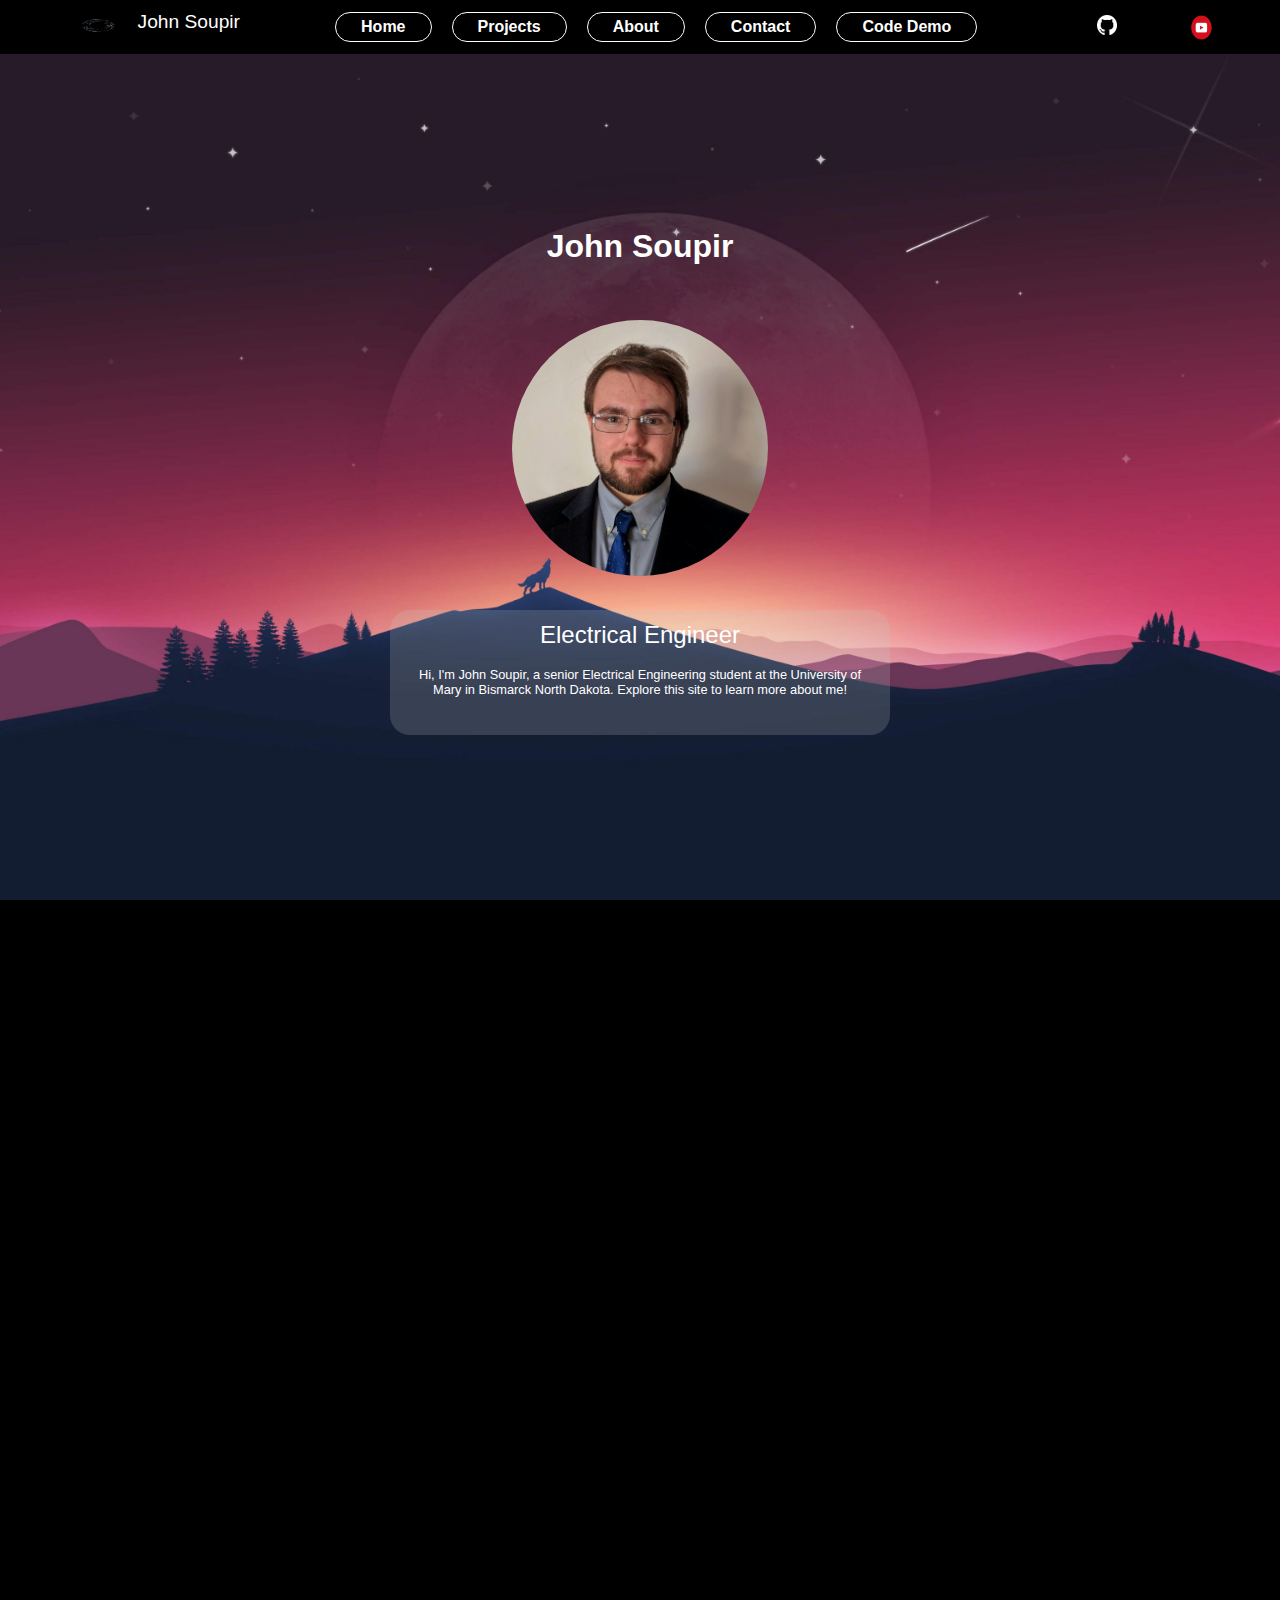
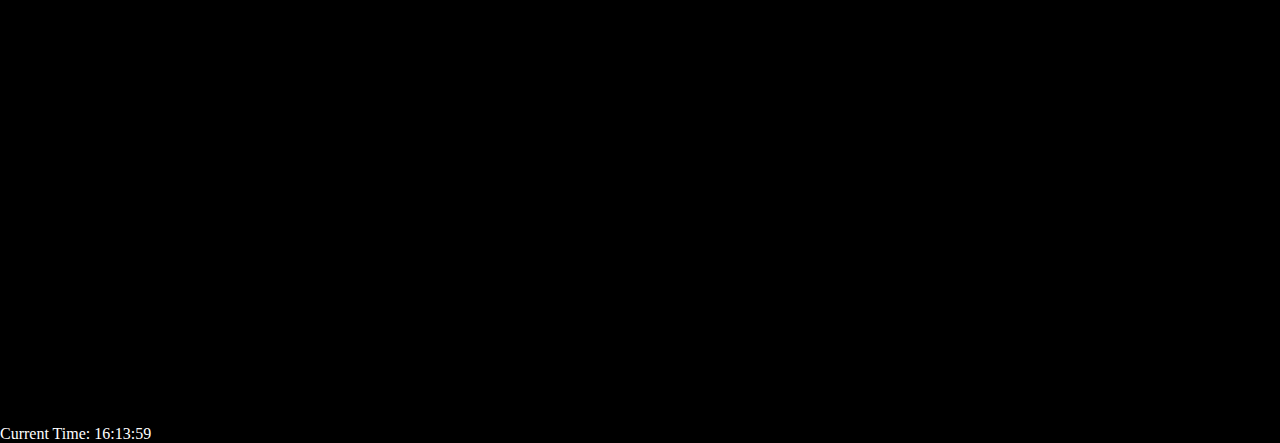
<file: index.html>
<!DOCTYPE html>
<html lang="en">

  <head>
    <meta charset="utf-8"i/>
    <title>Soupir - Home</title>
    <link rel="stylesheet" type="text/css" href="styles.css" />
  </head>

  <script>
  function startTime() {
    const today = new Date();
    let h = today.getHours();
    let m = today.getMinutes();
    let s = today.getSeconds();
    m = checkTime(m);
    s = checkTime(s);
    document.getElementById('txt').innerHTML = "Current Time: " + h + ":" + m + ":" + s;
    setTimeout(startTime, 1000);
  }
  function checkTime(i) {
    if (i < 10) {i = "0" + i};  // add zero in front of numbers < 10
    return i;
  }
  </script>
    
  <body onload="startTime()">
    <header>
      <nav>
	<ul class="icon">
	  <li> <a class="logolink" href="https://github.com/johnsoupir"> <img src="Images/spinner.webp" alt="github logo" height="15" width="50"  /> </a>  </li>
          <li> John Soupir </li>
	</ul>
        <ul>
          <li><a href="index.html">Home</a></li>
          <li><a href="projects.html">Projects</a></li>
          <li><a href="about.html">About</a></li>
          <li><a href="contact.html">Contact</a></li>
          <li><a href="codedemo.html">Code Demo</a></li>
        </ul>
	<ul class="icon">
	  <li> <a class="logolink" href="https://github.com/johnsoupir"> <img src="gitlogo.png" alt="github logo" height="20" width="20"  /> </a>  </li>
	  <li> <a class="logolink" href="https://github.com/johnsoupir"> <img src="Images/youtube-logo.png" alt="github logo" height="25" width="30"  /> </a>  </li>
	</ul>
      </nav>
    </header>

    <h1 class="welcome-text">John Soupir</h1> 
    <img class="profilePhoto" src="Images/soupir.jpg" alt="Profile Photo"/>
    <div class="overlay">
    <p class="welcome-text" style="font-size: 1.5em; padding: 10px;">Electrical Engineer</p>
    <p class="welcome-text" style="font-size: 0.8em; top: 0px; padding: 0px 20px;">Hi, I'm John Soupir, a senior Electrical Engineering student at the University of Mary in Bismarck North Dakota. Explore this site to learn more about me! </p>
    </div>

    <article>
    </article>
    <div id="txt" style="color: white;"></div>
  </body>
</html>
</file>
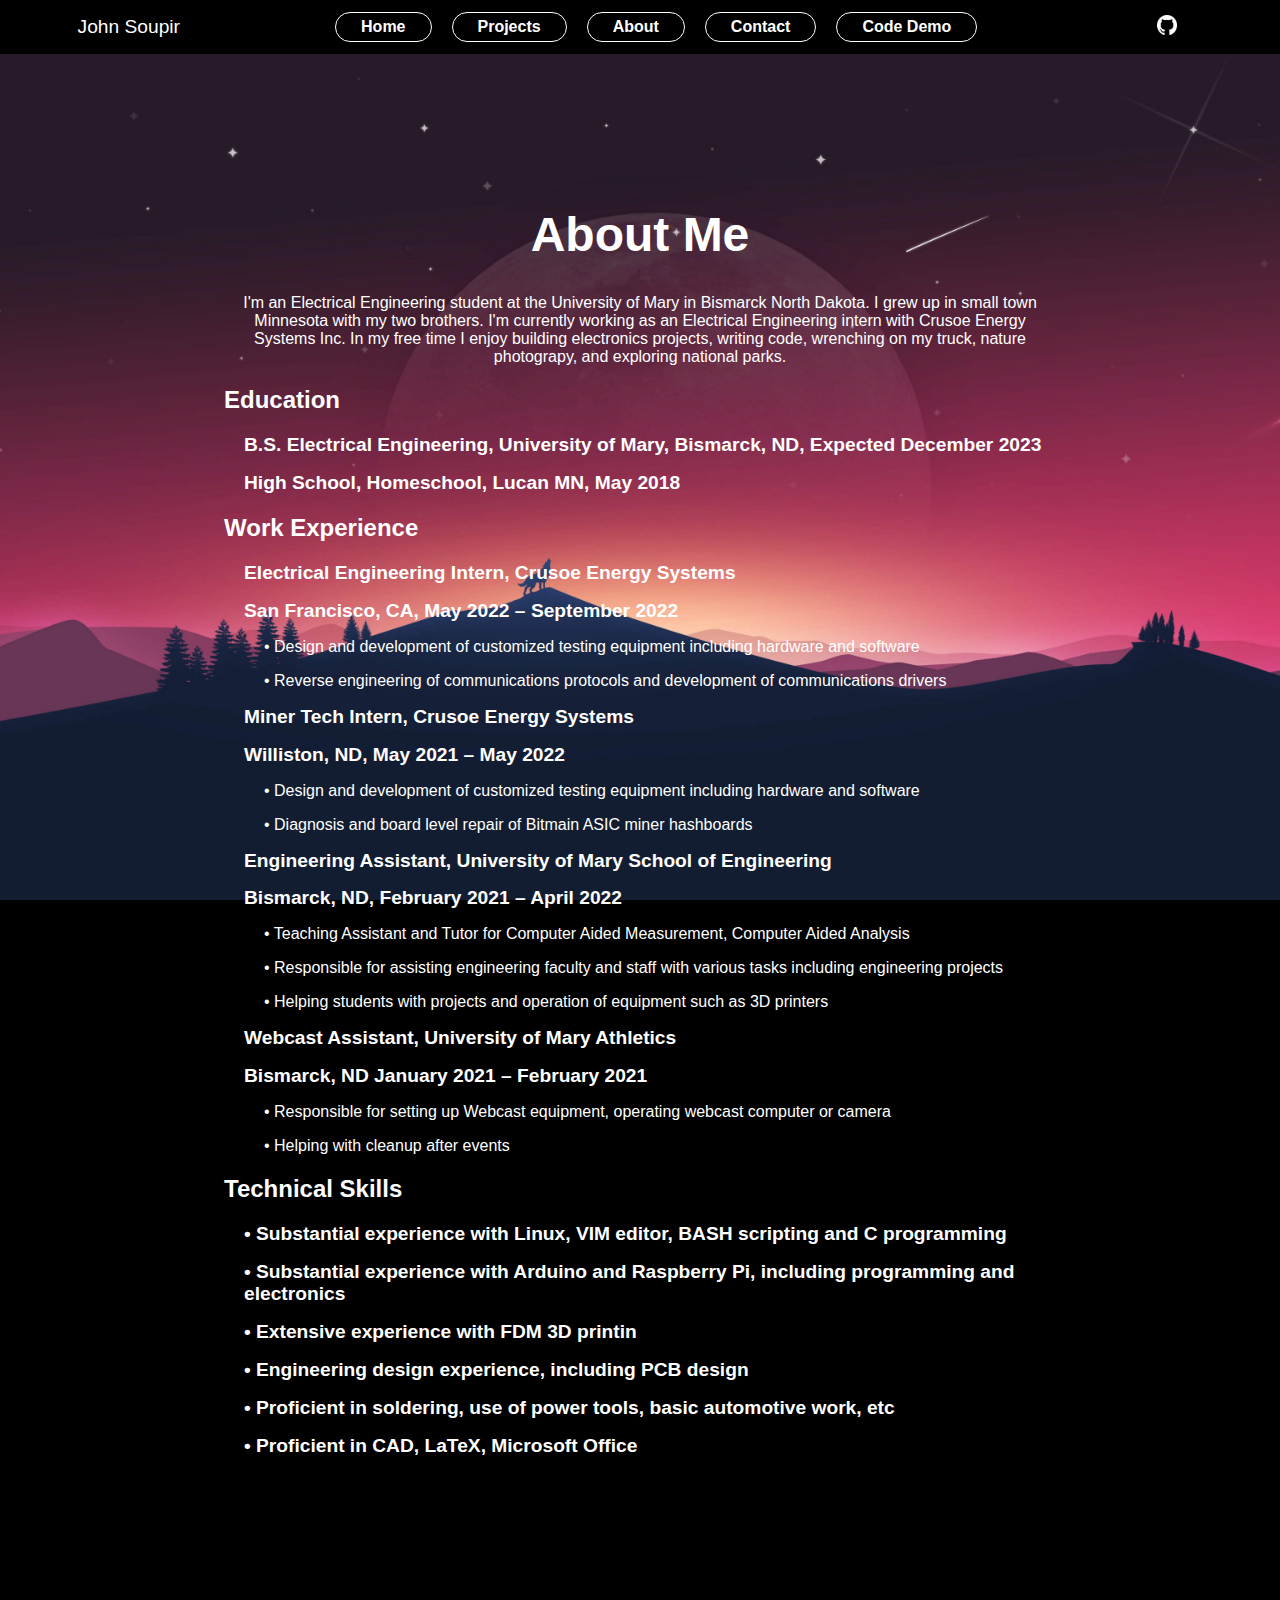
<file: about.html>
<!DOCTYPE html>
<html lang="en">

  <head>
    <meta charset="utf-8"i/>
    <title>About - Soupir</title>
    <link rel="stylesheet" type="text/css" href="styles.css" />
  </head>
  
  <body>
    <header>
      <nav>

	<ul class="icon">
	  <li> John Soupir </li>
	</ul>
        <ul>
          <li><a href="index.html">Home</a></li>
          <li><a href="projects.html">Projects</a></li>
          <li><a href="about.html">About</a></li>
          <li><a href="contact.html">Contact</a></li>
          <li><a href="codedemo.html">Code Demo</a></li>
        </ul>
	<ul class="icon">
	   <li> <a class="logolink" href="https://github.com/johnsoupir"> <img src="gitlogo.png" alt="github logo" height="20" width="20"  /> </a>  </li>
	</ul>
      </nav>
    </header>

    <article>
      <p>
	 <h1 class="sectionTitle">About Me</h1> 
	 <p> I'm an Electrical Engineering student at the University of Mary in Bismarck North Dakota. I grew up in small town Minnesota with my two brothers. I'm currently working as an Electrical Engineering intern with Crusoe Energy Systems Inc. In my free time I enjoy building electronics projects, writing code, wrenching on my truck, nature photograpy, and exploring national parks.</p>

	 <h2 class="subSectionTitle">Education</h2>
	 <h2 class="subSubSectionTitle">B.S. Electrical Engineering, University of Mary, Bismarck, ND, Expected December 2023</h2>
	 <h2 class="subSubSectionTitle">High School, Homeschool, Lucan MN, May 2018</h2>



	 <h2 class="subSectionTitle">Work Experience</h2>
	 <h2 class="subSubSectionTitle">Electrical Engineering Intern, Crusoe Energy Systems</h2>
	 <h2 class="subSubSectionTitle">San Francisco, CA, May 2022 – September 2022 </h2>
	 <p class="sectionBody">• Design and development of customized testing equipment including hardware and software</p>
	 <p class="sectionBody">• Reverse engineering of communications protocols and development of communications drivers</p>


	 <h2 class="subSubSectionTitle">Miner Tech Intern, Crusoe Energy Systems</h2>
	 <h2 class="subSubSectionTitle">Williston, ND, May 2021 – May 2022</h2>
	 <p class="sectionBody">• Design and development of customized testing equipment including hardware and software</p>
	 <p class="sectionBody">• Diagnosis and board level repair of Bitmain ASIC miner hashboards</p>

	 <h2 class="subSubSectionTitle">Engineering Assistant, University of Mary School of Engineering</h2>
	 <h2 class="subSubSectionTitle">Bismarck, ND, February 2021 – April 2022</h2>
	 <p class="sectionBody">• Teaching Assistant and Tutor for Computer Aided Measurement, Computer Aided Analysis</p>
	 <p class="sectionBody">• Responsible for assisting engineering faculty and staff with various tasks including engineering projects</p>
	 <p class="sectionBody">• Helping students with projects and operation of equipment such as 3D printers</p>

	 <h2 class="subSubSectionTitle">Webcast Assistant, University of Mary Athletics</h2>
	 <h2 class="subSubSectionTitle">Bismarck, ND January 2021 – February 2021</h2>
	 <p class="sectionBody">• Responsible for setting up Webcast equipment, operating webcast computer or camera</p>
	 <p class="sectionBody">• Helping with cleanup after events</p>

	 <h2 class="subSectionTitle">Technical Skills</h2>


	 <h2 class="subSubSectionTitle">• Substantial experience with Linux, VIM editor, BASH scripting and C programming</h2>
	 <h2 class="subSubSectionTitle">• Substantial experience with Arduino and Raspberry Pi, including programming and electronics</h2>
	 <h2 class="subSubSectionTitle">• Extensive experience with FDM 3D printin</h2>
	 <h2 class="subSubSectionTitle">• Engineering design experience, including PCB design</h2>
	 <h2 class="subSubSectionTitle">• Proficient in soldering, use of power tools, basic automotive work, etc</h2>
	 <h2 class="subSubSectionTitle">• Proficient in CAD, LaTeX, Microsoft Office</h2>
      </p>
    </article>
   </body>
</html>
</file>
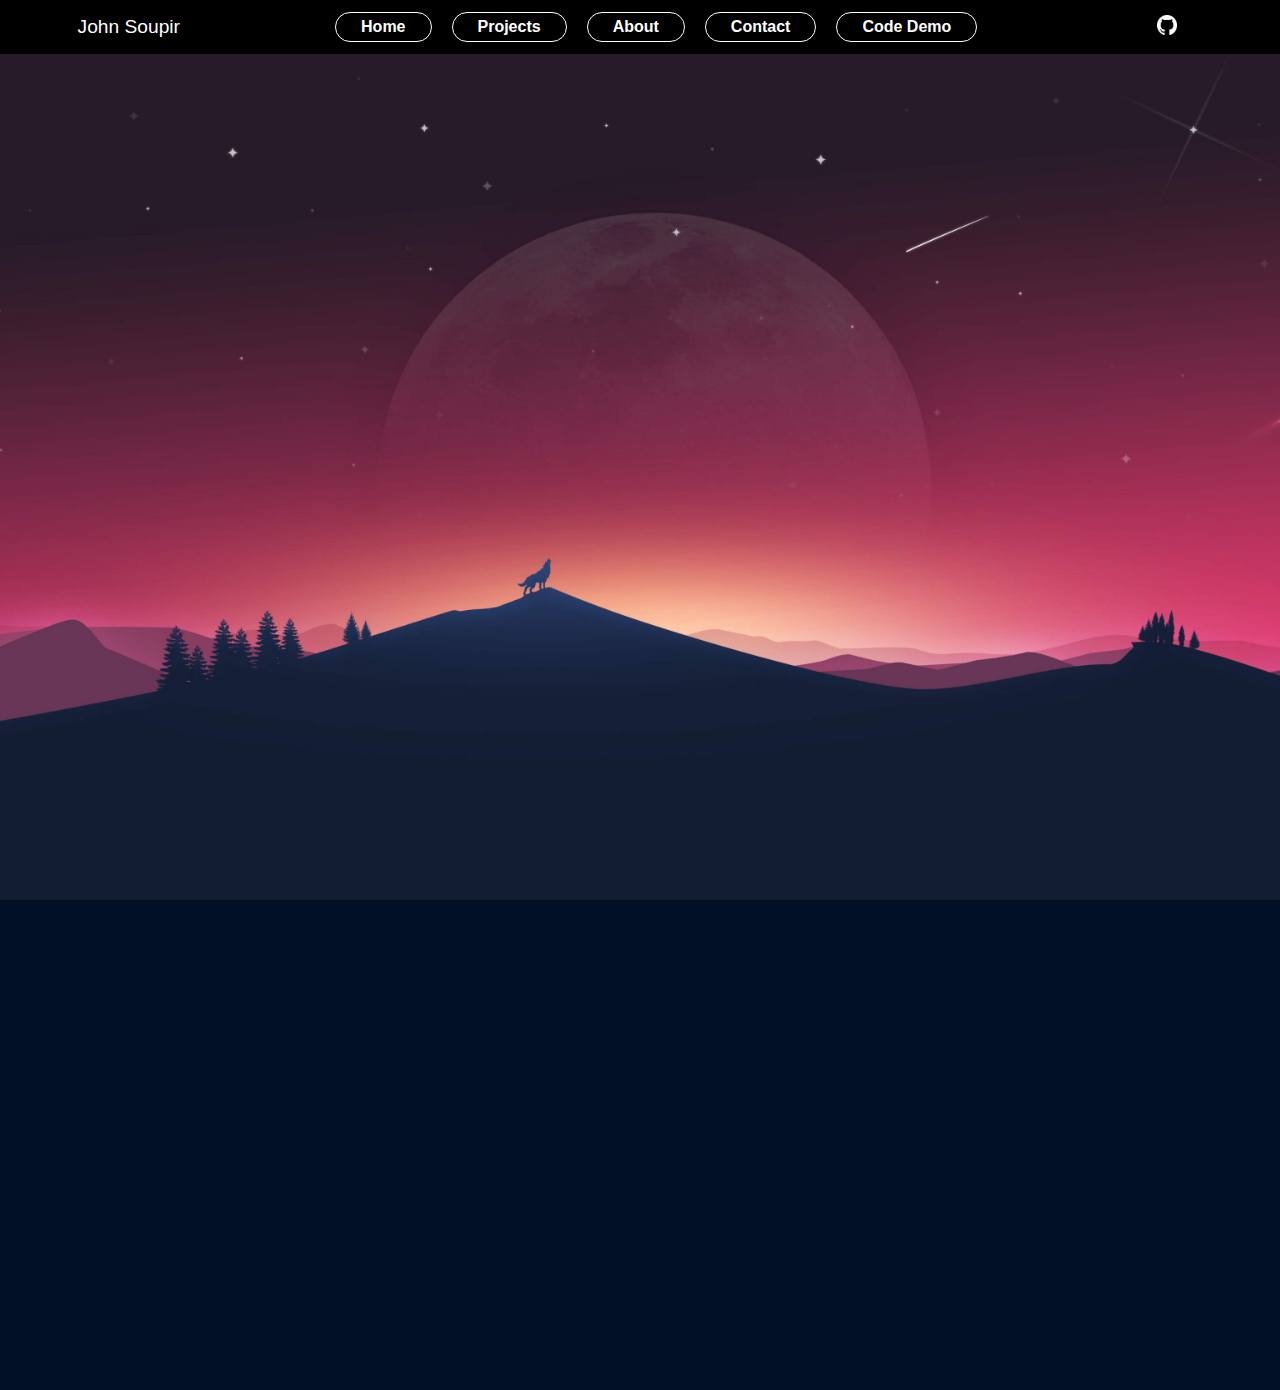
<file: codedemo.html>
<!DOCTYPE html>
<html lang="en">

  <head>
    <meta charset="utf-8"i/>
    <title>Contact - Soupir</title>
    <link rel="stylesheet" type="text/css" href="styles.css" />
    <link rel="stylesheet" type="text/css" href="stars.css" />
  </head>
  
  <body>
    <header>
      <nav>
	<ul class="icon">
	  <li> John Soupir </li>
	</ul>
	<ul>
          <li><a href="index.html">Home</a></li>
          <li><a href="projects.html">Projects</a></li>
          <li><a href="about.html">About</a></li>
          <li><a href="contact.html">Contact</a></li>
          <li><a href="codedemo.html">Code Demo</a></li>
        </ul>
	<ul class="icon">
	  <li> <a class="logolink" href="https://github.com/johnsoupir"> <img src="gitlogo.png" alt="github logo" height="20" width="20"  /> </a>  </li>
	</ul>
      </nav>
    </header>


    <article>
    <h1 class="sectionTitle"></h1> 
    
   </article>
  </body>
</html>
</file>
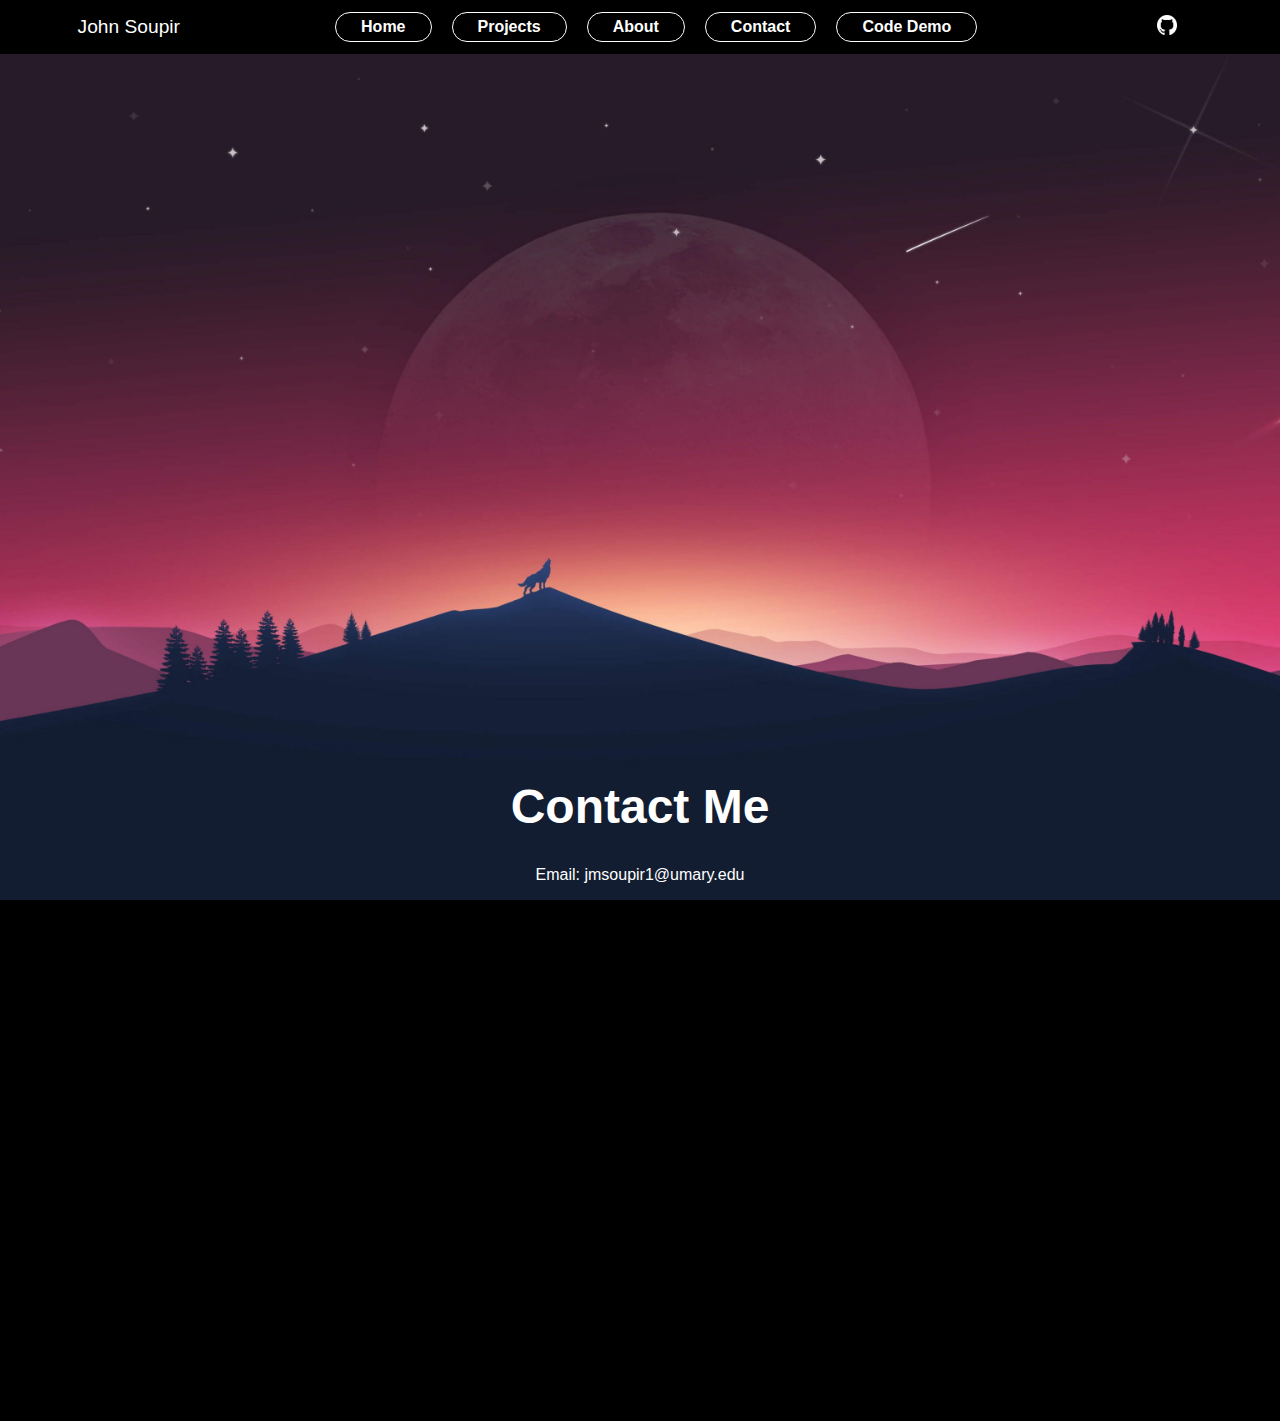
<file: contact.html>
<!DOCTYPE html>
<html lang="en">

  <head>
    <meta charset="utf-8"i/>
    <title>Contact - Soupir</title>
    <link rel="stylesheet" type="text/css" href="styles.css" />
  </head>
  
  <body>
    <header>
      <nav>
	<ul class="icon">
	  <li> John Soupir </li>
	</ul>
	<ul>
          <li><a href="index.html">Home</a></li>
          <li><a href="projects.html">Projects</a></li>
          <li><a href="about.html">About</a></li>
          <li><a href="contact.html">Contact</a></li>
          <li><a href="codedemo.html">Code Demo</a></li>
        </ul>
	<ul class="icon">
	  <li> <a class="logolink" href="https://github.com/johnsoupir"> <img src="gitlogo.png" alt="github logo" height="20" width="20"  /> </a>  </li>
	</ul>
      </nav>
    </header>


    <article>
    <h1 class="sectionTitle">Contact Me</h1> 
    <p>Email: jmsoupir1@umary.edu</p>
    
      <frameset cols="25%,*">
        <frame src="phone.html">
        <frame src="email.html">
      </frameset>
    
    </article>
  </body>
</html>
</file>
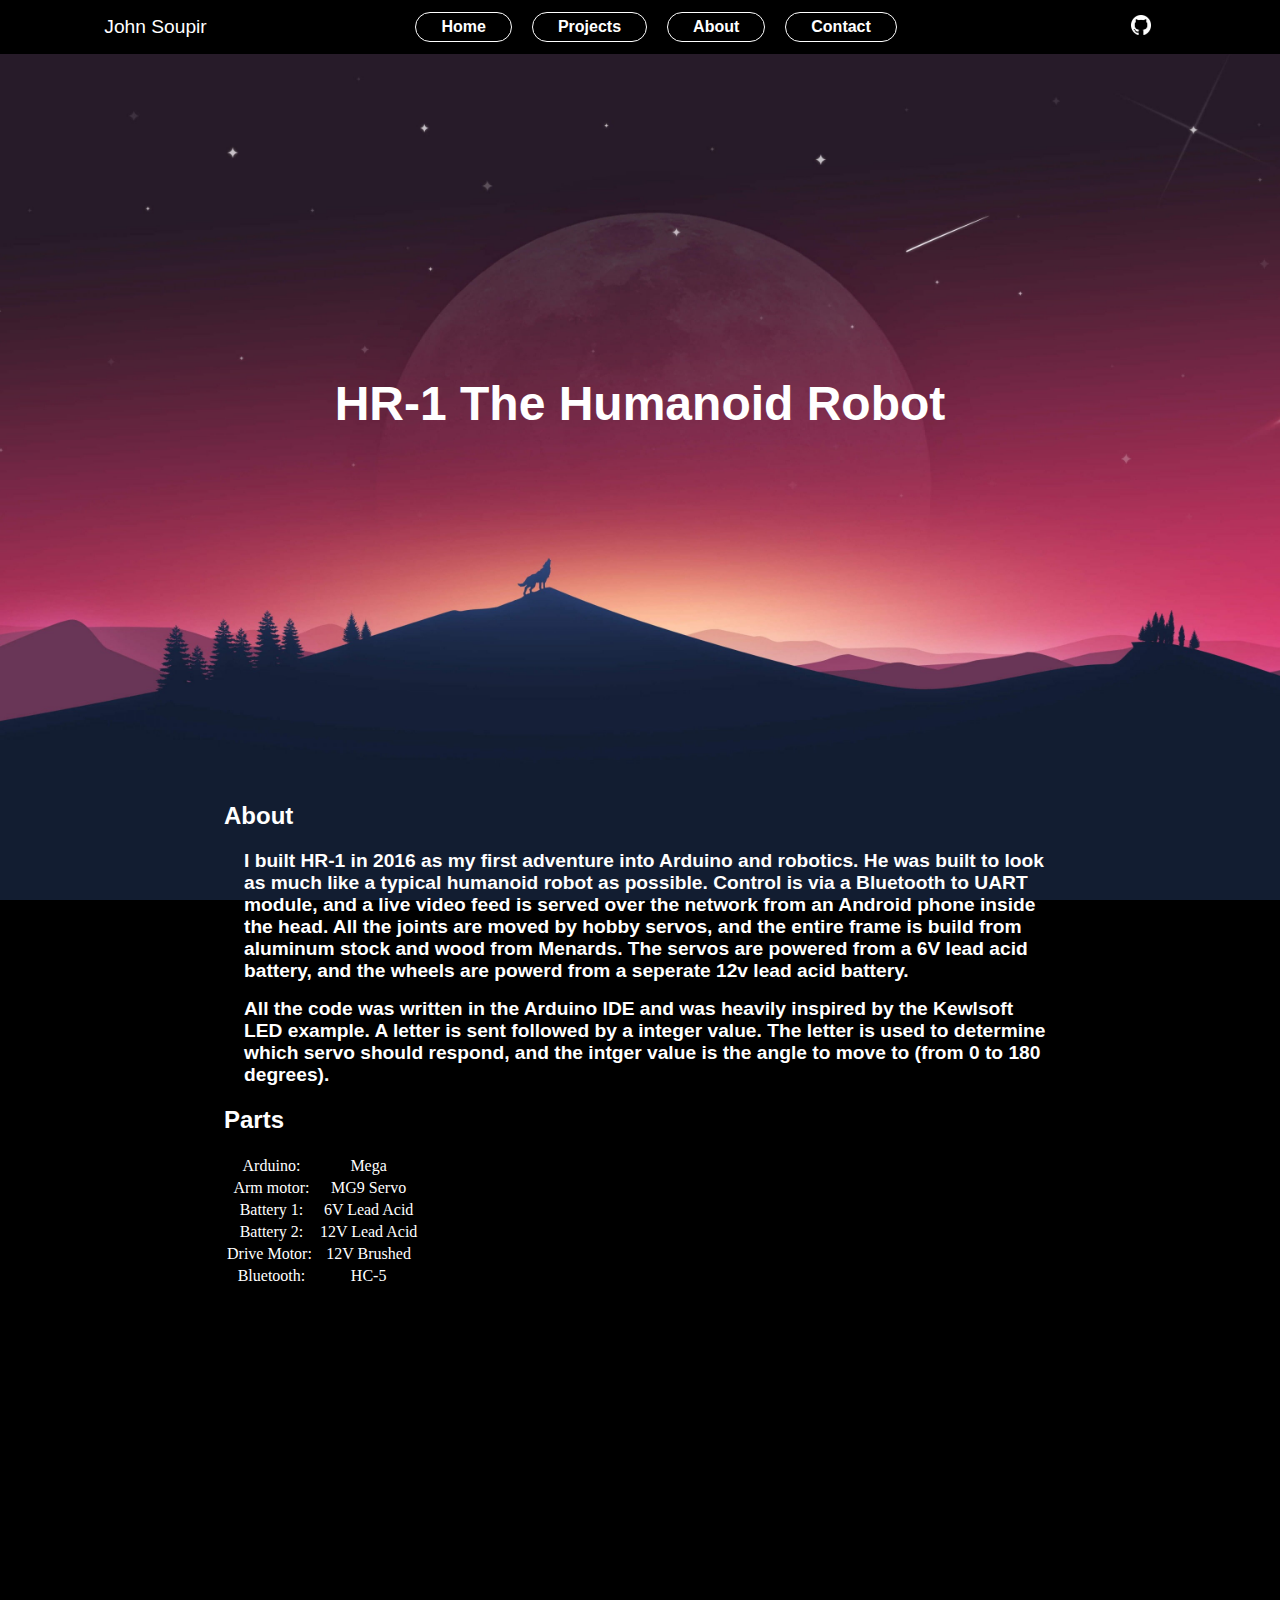
<file: hr1.html>
<!DOCTYPE html>
<html lang="en">
  <head>
    <meta charset="utf-8"i/>
    <title>HR-1 - Soupir</title>
    <link rel="stylesheet" type="text/css" href="styles.css" />
  </head>
  <body>
    <header>
      <nav>
        <ul class="icon">
          <li> John Soupir </li>
        </ul>
        <ul>
          <li><a href="index.html">Home</a></li>
          <li><a href="projects.html">Projects</a></li>
          <li><a href="about.html">About</a></li>
          <li><a href="contact.html">Contact</a></li>
        </ul>
	<ul class="icon">
	  <li> <a class="logolink" href="https://github.com/johnsoupir"> <img src="gitlogo.png" alt="github logo" height="20" width="20"  /> </a>  </li>
	</ul>
      </nav>
    </header>

    <article>
	<p>
	      <h1 class="sectionTitle">HR-1 The Humanoid Robot</h1> 
	      <iframe width="560" height="315" src="https://www.youtube.com/embed/9eYvukYPWd8" title="YouTube video player" frameborder="0" allow="accelerometer; autoplay; clipboard-write; encrypted-media; gyroscope; picture-in-picture" allowfullscreen></iframe>
	      <p></p>

	      <h2 class="subSectionTitle">About</h2>
	      <h2 class="subSubSectionTitle">I built HR-1 in 2016 as my first adventure into Arduino and robotics. He was built to look as much like a typical humanoid robot as possible. Control is via a Bluetooth to UART module, and a live video feed is served over the network from an Android phone inside the head. All the joints are moved by hobby servos, and the entire frame is build from aluminum stock and wood from Menards. The servos are powered from a 6V lead acid battery, and the wheels are powerd from a seperate 12v lead acid battery. </h2>
	      <h2 class="subSubSectionTitle">All the code was written in the Arduino IDE and was heavily inspired by the Kewlsoft LED example. A letter is sent followed by a integer value. The letter is used to determine which servo should respond, and the intger value is the angle to move to (from 0 to 180 degrees).</h2>

	      <h2 class="subSectionTitle">Parts</h2>
	      <table>
                <tbody>
                <tr>
                <td>Arduino: </td>
                <td>Mega</td>
                </tr>
                <tr>
                <td>Arm motor:</td>
                <td>MG9 Servo </td>
                </tr>
                <tr>
                <td>Battery 1: </td>
                <td>6V Lead Acid</td>
                </tr>
                <tr>
                <td>Battery 2:</td>
                <td>12V Lead Acid</td>
                </tr>
                <tr>
                <td>Drive Motor:&nbsp; </td>
                <td>12V Brushed</td>
                </tr>
                <tr>
                <td>Bluetooth:</td>
                <td>HC-5</td>
                </tr>
                </tbody>
              </table>
      </p>
   </article>
 </body>
</html>
</file>
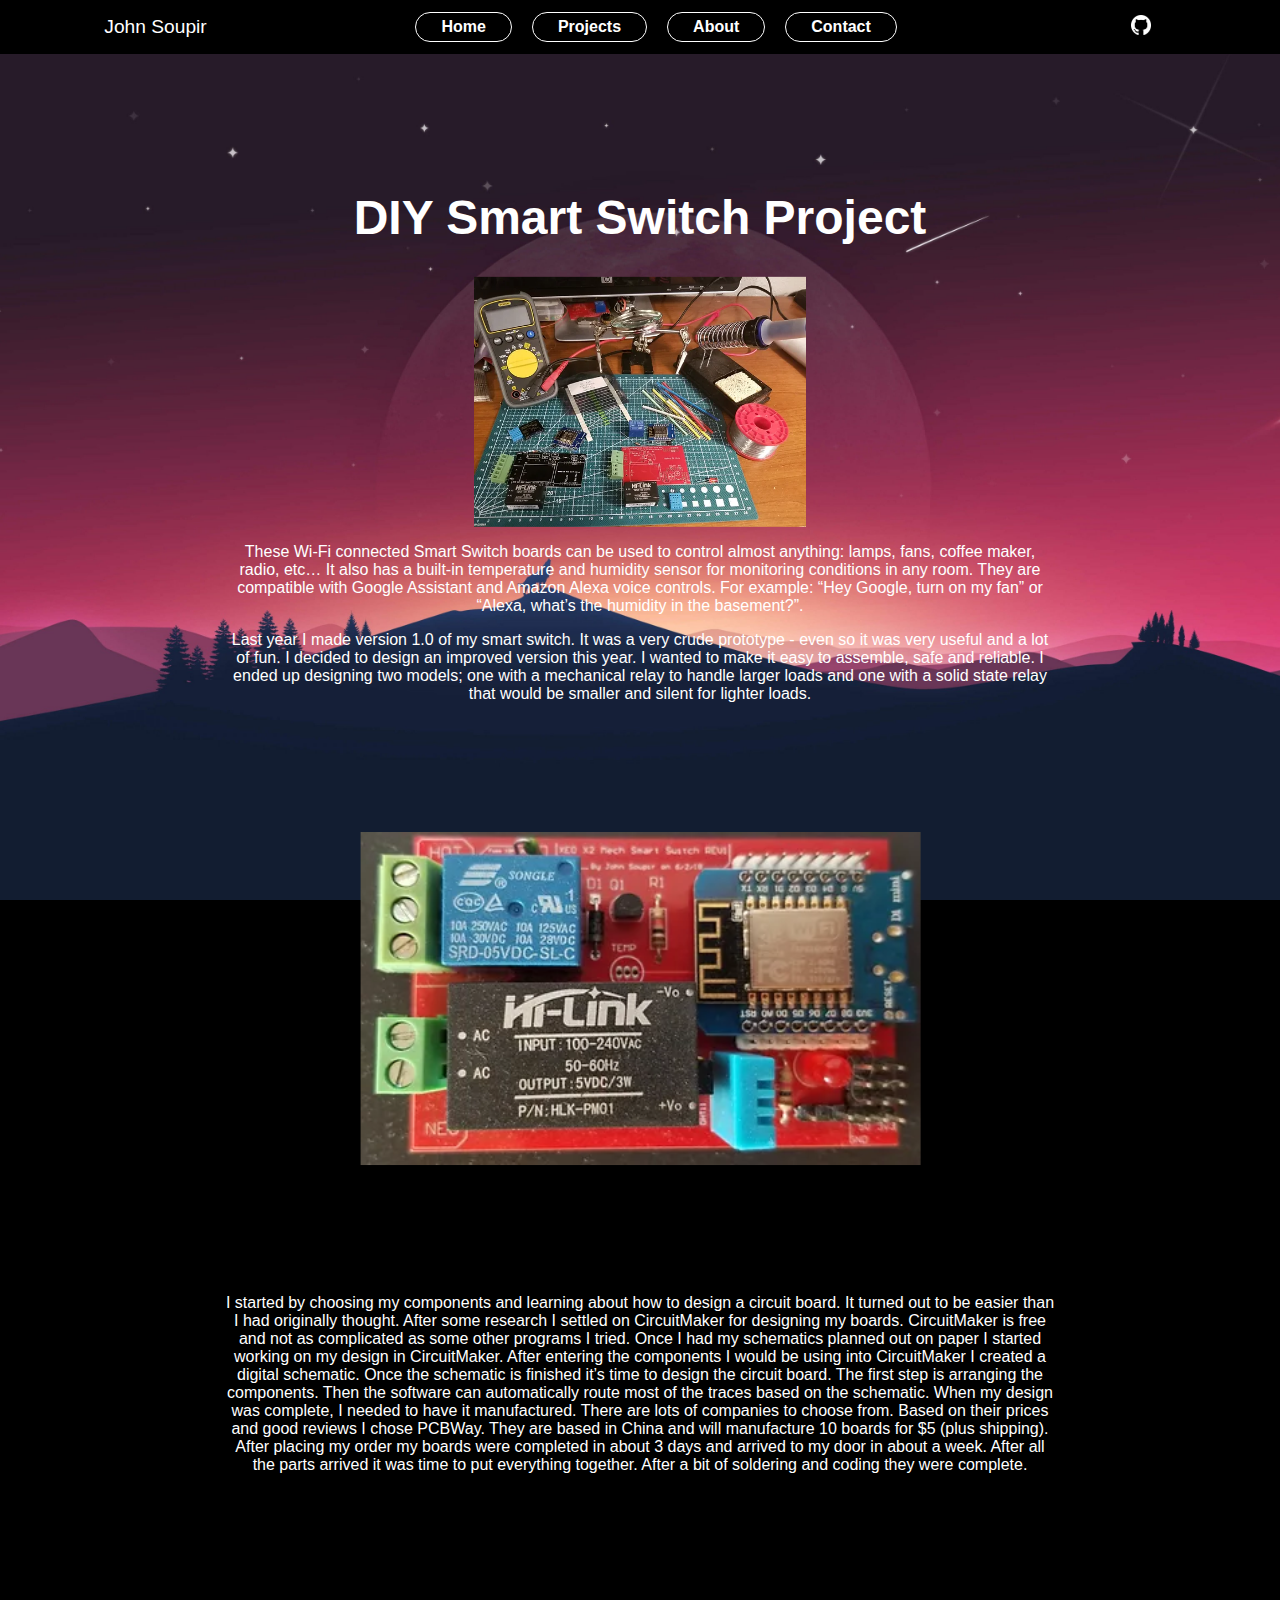
<file: lights.html>
<!DOCTYPE html>
<html lang="en">
  <head>
    <meta charset="utf-8"i/>
    <title>Light Switches - Soupir</title>
    <link rel="stylesheet" type="text/css" href="styles.css" />
  </head>
  <body>
    <header>
      <nav>
        <ul class="icon">
	  <li> John Soupir </li>
	</ul>
        <ul>
          <li><a href="index.html">Home</a></li>
          <li><a href="projects.html">Projects</a></li>
          <li><a href="about.html">About</a></li>
          <li><a href="contact.html">Contact</a></li>
        </ul>
	<ul class="icon">
	  <li> <a class="logolink" href="https://github.com/johnsoupir"> <img src="gitlogo.png" alt="github logo" height="20" width="20"  /> </a>  </li>
	</ul>
      </nav>
    </header>
    <article>
      <p>


	      <h1 class="sectionTitle">DIY Smart Switch Project</h1> 
	      <img style="display: flex; margin: auto; width: 40%;" src="Images/switch_tools.webp" alt="Image of circuit board"/> 
	      <p>These Wi-Fi connected Smart Switch boards can be used to control almost anything: lamps, fans, coffee maker, radio, etc…
It also has a built-in temperature and humidity sensor for monitoring conditions in any room.
They are compatible with Google Assistant and Amazon Alexa voice controls. For example: “Hey Google, turn on my fan” or “Alexa, what’s the humidity in the basement?”.</p>

	      <p>
	      Last year I made version 1.0 of my smart switch. It was a very crude prototype - even so it was very useful and a lot of fun. I decided to design an improved version this year. I wanted to make it easy to assemble, safe and reliable. I ended up designing two models; one with a mechanical relay to handle larger loads and one with a solid state relay that would be smaller and silent for lighter loads.
	      </p>

	      <img style="display: flex; margin: auto; width: 40%; transform: rotate(-90deg);" src="Images/switch1.webp" alt="Image of circuit board"/> 
	      <p>
	      I started by choosing my components and learning about how to design a circuit board. It turned out to be easier than I had originally thought. After some research I settled on CircuitMaker for designing my boards. CircuitMaker is free and not as complicated as some other programs I tried. Once I had my schematics planned out on paper I started working on my design in CircuitMaker. After entering the components I would be using into CircuitMaker I created a digital schematic.
Once the schematic is finished it’s time to design the circuit board. The first step is arranging the components. Then the software can automatically route most of the traces based on the schematic.
When my design was complete, I needed to have it manufactured. There are lots of companies to choose from. Based on their prices and good reviews I chose PCBWay. They are based in China and will manufacture 10 boards for $5 (plus shipping). After placing my order my boards were completed in about 3 days and arrived to my door in about a week. After all the parts arrived it was time to put everything together. After a bit of soldering and coding they were complete.
	      </p>
      </p>
    </article>
  </body>
</html>
</file>
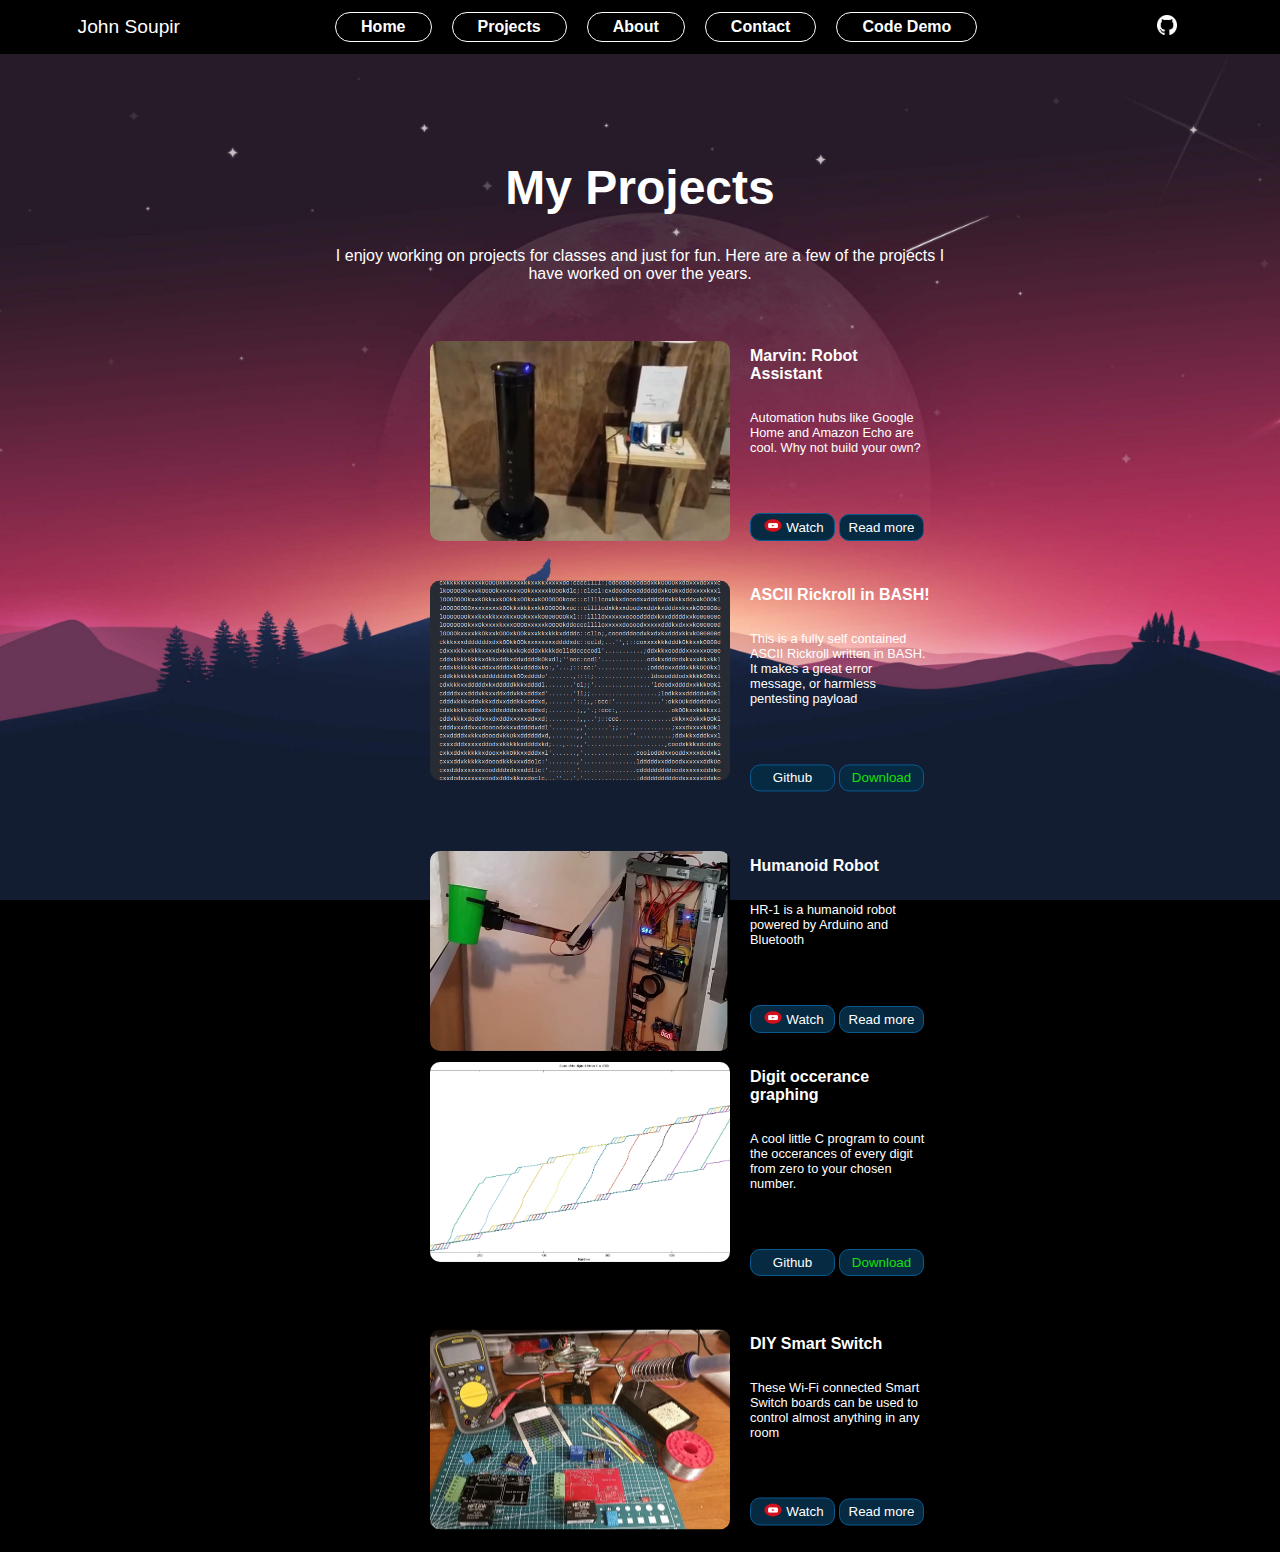
<file: projects.html>
<!DOCTYPE html>
<html lang="en">
  <head>
    <meta charset="utf-8"i/>
    <title>Projects - Soupir</title>
    <link rel="stylesheet" type="text/css" href="styles.css" />
  </head>
  
  <body>
    <header>
      <nav>
        <ul class="icon">
	  <li> John Soupir </li>
	</ul>
        <ul>
          <li><a href="index.html">Home</a></li>
          <li><a href="projects.html">Projects</a></li>
          <li><a href="about.html">About</a></li>
          <li><a href="contact.html">Contact</a></li>
          <li><a href="codedemo.html">Code Demo</a></li>
        </ul>
	<ul class="icon">
	  <li> <a class="logolink" href="https://github.com/johnsoupir"> <img src="gitlogo.png" alt="github logo" height="20" width="20"  /> </a>  </li>
	</ul>
      </nav>
    </header>
    <article>
      <div class="projectsPage">
      <h1 class="sectionTitle"> My Projects</h1> 
      <p> I enjoy working on projects for classes and just for fun. Here are a few of the projects I have worked on over the years. </p>
      
      <div class="blogItem">
        <img src="Images/marvin.png" alt="Marvin: Robot Assistant" class="blogImage">
        <p class="caption">Marvin: Robot Assistant</p>
        <p class="introText">Automation hubs like Google Home and Amazon Echo are cool. Why not build your own?</p>
      
        <div class="buttons">
          <button><a href="https://youtu.be/7DCR2aDm6ao"> <img src="Images/youtube-logo.png" height="13" width="25">Watch</a></button>
          <button><a href="marvin.html">Read more</a></button>
        </div>
      </div>
       
      <div class="blogItem">
        <img src="Images/rickroll.png" alt="A rickroll" class="blogImage">
        <p class="caption">ASCII Rickroll in BASH!</p>
        <p class="introText">This is a fully self contained ASCII Rickroll written in BASH. It makes a great error message, or harmless pentesting payload</p>
        <div class="buttons">
          <button><a href="https://github.com/johnsoupir/ASCII_Rickroll">Github</a></button>
          <button><a href="Downloads/ASCII_Rickroll.zip" download style="color: #17e004;">Download</a></button>
        </div>
      </div>
      
      <div class="blogItem">
        <img src="Images/hr1.png" alt="Robot photo" class="blogImage">
        <p class="caption">Humanoid Robot</p>
        <p class="introText">HR-1 is a humanoid robot powered by Arduino and Bluetooth</p>
        <div class="buttons">
          <button><a href="https://youtu.be/9eYvukYPWd8"> <img src="Images/youtube-logo.png" height="13" width="25">Watch</a></button>
          <button><a href="hr1.html">Read more</a></button>
        </div>
      </div>
      
      <div class="blogItem">
        <img src="Images/digits.png" alt="Graph of digits" class="blogImage">
        <p class="caption">Digit occerance graphing</p>
        <p class="introText">A cool little C program to count the occerances of every digit from zero to your chosen number. </p>
        <div class="buttons">
          <button><a href="link1.html">Github</a></button>
          <button><a href="Downloads/digits.zip" download style="color: #17e004;">Download</a></button>
        </div>
      </div>
      
      <div class="blogItem">
        <img src="Images/switch_tools.webp" alt="A DIY Smart watch" class="blogImage">
        <p class="caption">DIY Smart Switch</p>
        <p class="introText">These Wi-Fi connected Smart Switch boards can be used to control almost anything in any room</p>
        <div class="buttons">
      	  <button><a href="index.html"> <img src="Images/youtube-logo.png" height="13" width="25">Watch</a></button>
          <button><a href="lights.html">Read more</a></button>
        </div>
      </div>
    </div>
   </article> 
 </body>
</html>
</file>
<file: styles.css>
nav {
  background-color: black;
  display: flex;
  height: 100%;
  width: 100%;
  position: fixed;
  top: 0;
  left: 0;
  height: 6%;
  margin: auto;
  width: 100%;
  z-index: 10;
}

nav ul {
  display: inline-block;
  list-style-type: none;
  margin: auto;
  padding: 0;
  text-align: center;
}

nav li {
  float: left;
  padding: 10px;
}

nav a {
    background: transparent;
    border: 1.5px solid #fff;
    padding: 5px 25px;
    color:#fff;
    border-radius: 15px;
    text-decoration: none;
    display: block;
    font-weight: bold;
    font-family: 'Montserrat', sans-serif;
}

nav .icon{
    color: white;
    font-family: 'Lato', sans-serif;
    padding: none;
    font-size: 1.2em;

}

li  .logolink{
    width: 20px;
    height: 5%;
    border: 0px solid #fff;
}
 
li  .logolink:hover {
    width: 20px;
    height: 20px;
    border: 0px solid #fff;
    background: black;
 }


nav a:hover {
    background: white;
    border: 4px solid #fff;
    padding: 10px 25px;
    color:#000;
    border-radius: 15px;
    text-decoration: none;
    display: block;
    font-weight: bold;
    font-family: 'Montserrat', sans-serif;
}


html {
  position: static;
  
}

header{
  height: 30px;
  display: flex;
  height: 10%;
}

body {
  background-image: url("background.jpg");
  background-attachment: fixed;
  background-position-x: 50%;
  background-position-y: 0%;
  background-position-y: 100%;
  animation: bgScroll 60s linear infinite;
  background-repeat: no-repeat;
  background-size: cover;
  background-color: black;
  min-height: 100%;   
  margin:  0;
  padding: 0;
  height: 100%;
  min-width: 520px;
  width: 100%;
  position: relative;
  top: 200px;
}

@keyframes bgScroll {
    from { background-position-y: 0%; }
    to { background-position-y: 100%; }
}

.overlay {
  background-color: rgba(200,200,200,0.2);
  bottom: 0;
  left: 0;
  position: relative;
  right: 0;
  top: 10px;
  height: 125px;
  width: 500px;
  margin: auto;
  border-radius: 20px;  
}

.welcome-text {
  color: white;
  font-size: 2em;
  text-align: center;
  position: relative;
  top: 25px;
  left: 50%;
  transform: translate(-50%, -50%);
  font-family: 'Lato', sans-serif;
  padding: 20px;
}

.profilePhoto{
  display: flex;
  margin: auto;
  border-radius: 50%;
  width: 20%;
  height: 20%;

}

article {
  color: white;
  font-size: 1em;
  text-align: center;
  transform: translate(-50%, -50%);
  margin: 50% 50%;
  position: relative;
  top: 10px;
  width: 65%;
  padding-bottom: 20px;
}

.logo {
  height: 50px;
  width: 70px; 
}

p {
  font-family: 'Lato', sans-serif;
}

.sectionTitle {
  position: static;
  font-family: 'Lato', sans-serif;
  font-size: 3em;
}

.subSectionTitle {
  position: static;
  font-family: 'Lato', sans-serif;
  font-size: 1.5em;
  text-align: left;
}

.subSubSectionTitle {
  font-family: 'Lato', sans-serif;
  font-size: 1.2em;
  text-align: left;
  margin-left: 20px;
}

.sectionBody {
  font-family: 'Lato', sans-serif;
  font-size: 1em;
  text-align: left;
  margin-left: 40px;
}

.projectsPage{
  position: absolute;
  top: 0%;
  left: 50%;
  transform: translate(-50%, -50%);
}

.blogItem {
  width: 500px; 
  position: relative;
  top: 100px;
  left: 50%;
  transform: translate(-50%, -50%);
  margin: 40px 40px;
  text-align: left;
  padding: 20px 20px;
}

.blogImage {
  float: left; 
  width: 300px;
  height: 200px;
  object-fit: cover;
  border-radius: 10px;
  margin-right: 10px;
}

.caption {
  position: relative;
  top: -10px;
  margin-left: 320px; 
  padding-top: 0px;
  color: white;
  font-weight: bold;
}

.introText {
position: relative;
  font-size: 0.8em;
  margin-left: 320px; 
  padding-top: 1px;
  color: white;
}

.buttons {
  position: relative;
  top: 35px;
  left: 0px;
  padding-top: 10px; 
  margin-left: 320px;

}

.buttons button {
  display: inline-block;
  background-color: #052a42;
  padding: 5px 5px;
  width: 85px;
  height: line-height;
  border-radius: 10px;
  text-align: center;
  border: 1px solid #0a5b91;
}

.buttons a {
  text-decoration: none; /* Remove the default underline on the link */
  color: #333; /* Set the link text color to a dark gray */
  text-align: top;
  color: white;
  font-family: 'Lato', sans-serif;
}
</file>
<file: stars.css>
* {
  margin: 0;
  padding: 0;
}

html,
body {
  width: 100%;
  height: 100%;
  overflow: hidden;
}

body {
  background-color: #021027;
}

.container {
  width: 100%;
  height: 100%;
  overflow: hidden;
  position: relative;
}

.background {
  display: block;
  position: absolute;
  top: 0;
  left: 0;
  object-fit: cover;
  width: 100%;
  height: 100%;

  mask-image: radial-gradient(
    white 0%,
    white 30%,
    transparent 80%,
    transparent
  );
}

.circle-container {
  $particleNum: 50;
  $particleColor: hsl(0, 100%, 100%);

  position: absolute;
  transform: translateY(-10vh);
  animation-iteration-count: infinite;
  animation-timing-function: linear;

  .circle {
    width: 100%;
    height: 100%;
    border-radius: 50%;
    mix-blend-mode: screen;
    background-image: radial-gradient(
      hsl(180, 100%, 100%),
      hsl(180, 100%, 100%) 10%,
      hsla(180, 100%, 100%, 0) 56%
    );

    animation: fadein-frames 200ms infinite, scale-frames 2s infinite;

    @keyframes fade-frames {
      0% {
        opacity: 1;
      }

      50% {
        opacity: 0.7;
      }

      100% {
        opacity: 1;
      }
    }

    @keyframes scale-frames {
      0% {
        transform: scale3d(0.4, 0.4, 1);
      }

      50% {
        transform: scale3d(2.2, 2.2, 1);
      }

      100% {
        transform: scale3d(0.4, 0.4, 1);
      }
    }
  }

  $particleBaseSize: 8;

  @for $i from 1 through $particleNum {
    &:nth-child(#{$i}) {
      $circleSize: random($particleBaseSize);
      width: $circleSize + px;
      height: $circleSize + px;

      $startPositionY: random(10) + 10;
      $framesName: "move-frames-" + $i;
      $moveDuration: 28000 + random(9000) + ms;

      animation-name: #{$framesName};
      animation-duration: $moveDuration;
      animation-delay: random(37000) + ms;

      @keyframes #{$framesName} {
        from {
          transform: translate3d(random(100) + vw, $startPositionY + vh, 0);
        }

        to {
          transform: translate3d(random(100) + vw, -$startPositionY - random(30) - vh, 0);
        }
      }

      .circle {
        animation-delay: random(4000) + ms;
      }
    }
  }
}

.message {
  position: absolute;
  right: 20px;
  bottom: 10px;
  color: white;
  font-family: "Josefin Slab", serif;
  line-height: 27px;
  font-size: 18px;
  text-align: right;
  pointer-events: none;
  animation: message-frames 1.5s ease 5s forwards;
  opacity: 0;

  @keyframes message-frames {
    from {
      opacity: 0;
    }

    to {
      opacity: 1;
    }
  }
}
</file>
